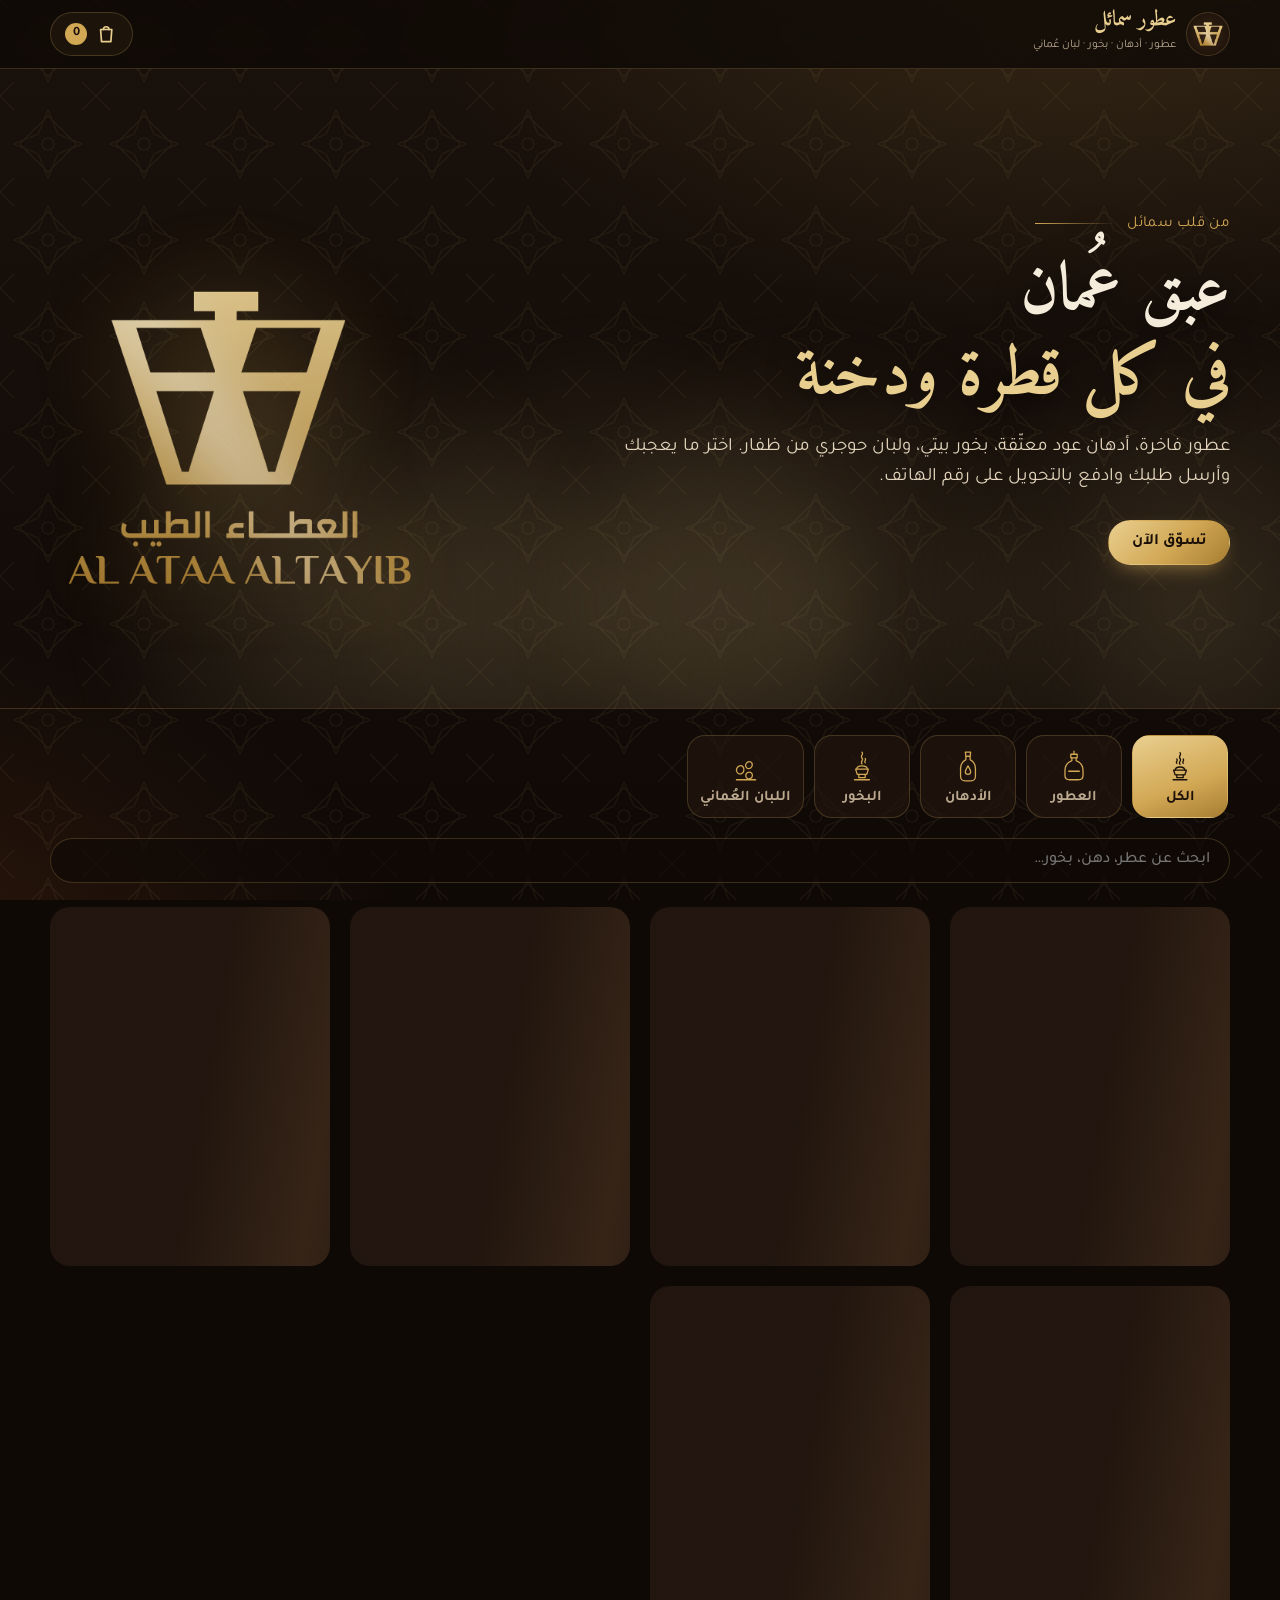
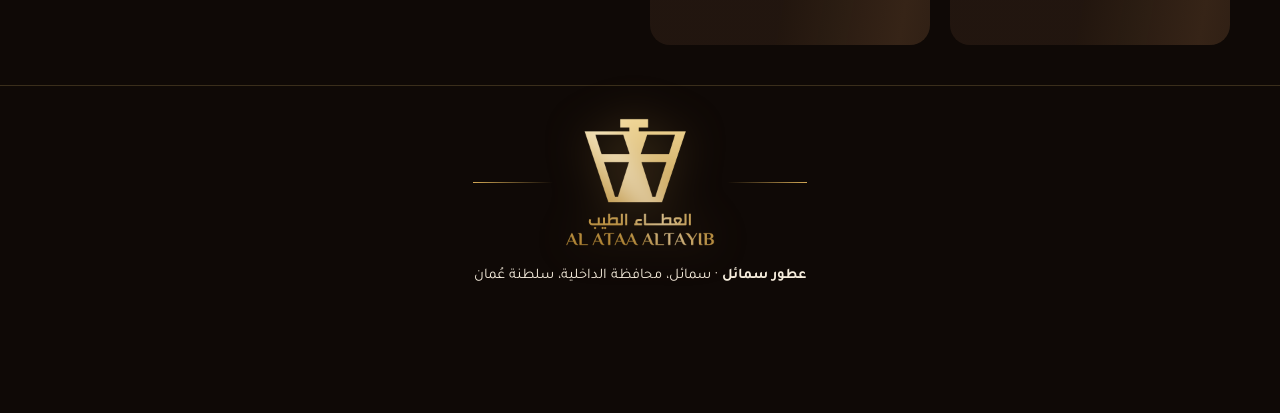
<file: index.html>
<!doctype html>
<html lang="ar" dir="rtl">
<head>
  <meta charset="utf-8">
  <meta name="viewport" content="width=device-width, initial-scale=1, viewport-fit=cover">
  <title>المتجر | عطور وبخور ولبان عُماني</title>
  <meta name="description" content="عطور، أدهان، بخور ولبان عُماني أصيل من سمائل. اطلب من جوالك وادفع بالتحويل البنكي على رقم الهاتف.">
  <meta name="theme-color" content="#1a110b">
  <link rel="manifest" href="manifest.webmanifest">
  <link rel="icon" href="img/icon-192.png" type="image/png">
  <link rel="apple-touch-icon" href="img/icon-180.png">
  <meta name="apple-mobile-web-app-capable" content="yes">
  <meta name="mobile-web-app-capable" content="yes">
  <meta name="apple-mobile-web-app-status-bar-style" content="black-translucent">
  <meta name="apple-mobile-web-app-title" content="عطور سمائل">
  <link rel="preconnect" href="https://fonts.googleapis.com">
  <link rel="preconnect" href="https://fonts.gstatic.com" crossorigin>
  <link href="https://fonts.googleapis.com/css2?family=Amiri:wght@400;700&family=Tajawal:wght@400;500;700;800&display=swap" rel="stylesheet">
  <link rel="stylesheet" href="css/style.css">
  <link rel="stylesheet" href="css/store.css">
</head>
<body>
  <div id="demo" class="demo-banner hidden">وضع تجريبي: الطلبات تُحفظ في هذا المتصفح فقط حتى يتم ربط قاعدة البيانات</div>

  <header class="top">
    <div class="wrap top-in">
      <a class="brand" href="#">
        <span class="brand-mark" id="brandMark"></span>
        <span><b id="shopName">عطور سمائل</b><small>عطور · أدهان · بخور · لبان عُماني</small></span>
      </a>
      <div style="display:flex;gap:8px;align-items:center"><button class="btn btn-ghost install-btn hidden" id="installBtn">ثبّت التطبيق</button>
      <button class="btn btn-ghost cart-btn" id="cartBtn" aria-label="السلة">
        <svg class="ico" viewBox="0 0 24 24" fill="none" stroke="currentColor" stroke-width="1.8" stroke-linecap="round" stroke-linejoin="round"><path d="M6 7h12l-1 13H7z"/><path d="M9 7a3 3 0 0 1 6 0"/></svg>
        <span class="cart-count" id="cartCount">0</span>
      </button></div>
    </div>
  </header>

  <section class="hero">
    <div class="smoke"><span></span><span></span><span></span><span></span></div>
    <div class="wrap hero-in">
      <p class="ornament"><span>من قلب سمائل</span></p>
      <h1>عبق عُمان<br><span class="gold">في كل قطرة ودخنة</span></h1>
      <p class="lead">عطور فاخرة، أدهان عود معتّقة، بخور بيتي، ولبان حوجري من ظفار. اختر ما يعجبك وأرسل طلبك وادفع بالتحويل على رقم الهاتف.</p>
      <a href="#shop" class="btn btn-gold">تسوّق الآن</a>
    </div>
    <div class="hero-art" aria-hidden="true" id="heroArt"></div>
  </section>

  <main id="shop" class="wrap">
    <section id="offers" class="offers hidden" aria-labelledby="offersH">
      <h2 id="offersH" class="sec-title">العروض</h2>
      <div class="offer-row" id="offerRow"></div>
    </section>
    <nav class="cats" id="cats" aria-label="الأقسام"></nav>
    <div class="tools">
      <input id="search" type="search" placeholder="ابحث عن عطر، دهن، بخور…" aria-label="بحث">
    </div>
    <div class="subs" id="subs"></div>
    <div class="grid" id="grid"></div>
    <p class="empty hidden" id="empty">لا توجد منتجات في هذا القسم بعد.</p>
  </main>

  <footer class="foot">
    <div class="wrap">
      <div class="ornament"><span id="brandMark2"></span></div>
      <p><b id="footName">عطور سمائل</b> · سمائل، محافظة الداخلية، سلطنة عُمان</p>
      <p class="muted" id="storeNote"></p>
    </div>
  </footer>

  <div class="sticky-cart hidden" id="stickyCart">
    <button class="btn btn-gold btn-block" id="stickyBtn">عرض السلة · <span id="stickyTotal" class="num"></span></button>
  </div>

  <div id="print-root"></div>
  <script src="vendor/supabase.js"></script>
  <script type="module" src="js/store.js"></script>
</body>
</html>
</file>
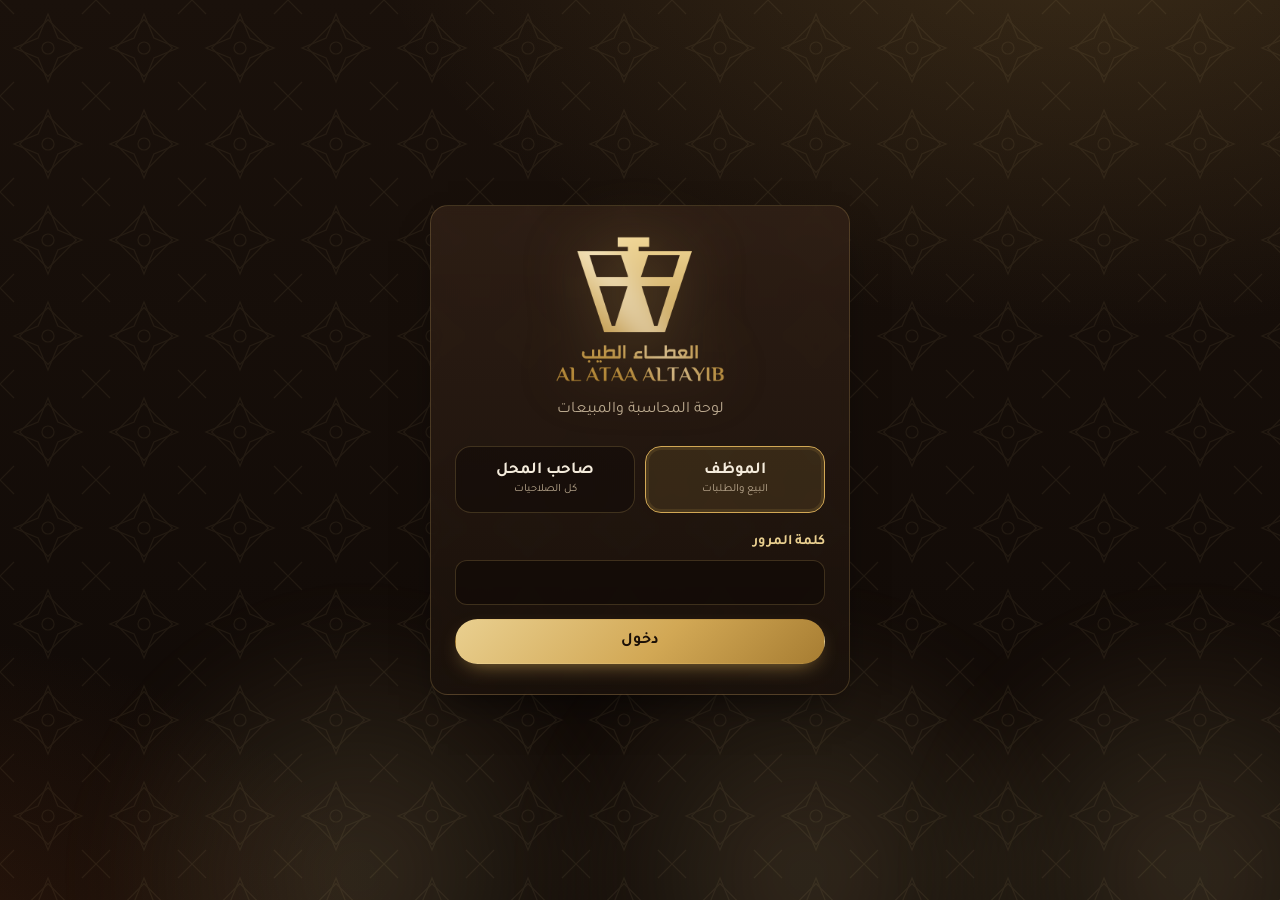
<file: admin.html>
<!doctype html>
<html lang="ar" dir="rtl">
<head>
  <meta charset="utf-8">
  <meta name="viewport" content="width=device-width, initial-scale=1, viewport-fit=cover">
  <title>لوحة المحل | المحاسبة والمبيعات</title>
  <meta name="theme-color" content="#1a110b">
  <meta name="robots" content="noindex">
  <link rel="manifest" href="manifest-admin.webmanifest">
  <link rel="icon" href="img/icon-admin-192.png" type="image/png">
  <link rel="apple-touch-icon" href="img/icon-admin-180.png">
  <meta name="apple-mobile-web-app-capable" content="yes">
  <meta name="mobile-web-app-capable" content="yes">
  <meta name="apple-mobile-web-app-status-bar-style" content="black-translucent">
  <meta name="apple-mobile-web-app-title" content="محاسبة المحل">
  <link rel="preconnect" href="https://fonts.googleapis.com">
  <link rel="preconnect" href="https://fonts.gstatic.com" crossorigin>
  <link href="https://fonts.googleapis.com/css2?family=Amiri:wght@400;700&family=Tajawal:wght@400;500;700;800&display=swap" rel="stylesheet">
  <link rel="stylesheet" href="css/style.css">
  <link rel="stylesheet" href="css/admin.css">
</head>
<body>
  <div id="demo" class="demo-banner hidden">وضع تجريبي · كلمة مرور صاحب المحل: admin123 · الموظف: user123</div>

  <!-- شاشة الدخول -->
  <section id="login" class="login hidden">
    <div class="smoke"><span></span><span></span><span></span></div>
    <div class="login-card card">
      <div class="login-mark" id="loginMark"></div>
      <h1 id="loginShop">عطور سمائل</h1>
      <p class="muted">لوحة المحاسبة والمبيعات</p>
      <div class="roles">
        <button class="role on" data-r="employee"><b>الموظف</b><small>البيع والطلبات</small></button>
        <button class="role" data-r="admin"><b>صاحب المحل</b><small>كل الصلاحيات</small></button>
      </div>
      <form id="loginForm">
        <div class="field"><label for="pw">كلمة المرور</label><input id="pw" type="password" autocomplete="current-password" required></div>
        <button class="btn btn-gold btn-block">دخول</button>
      </form>
      <button class="btn btn-ghost btn-block install-btn hidden" id="installBtn2" style="margin-top:10px">ثبّت التطبيق على الجوال</button>
    </div>
  </section>

  <!-- التطبيق -->
  <div id="app" class="hidden">
    <header class="abar">
      <div class="abar-in">
        <div class="brand-s"><span id="appMark"></span><b id="appShop">عطور سمائل</b></div>
        <div class="abar-end">
          <button class="btn btn-ghost btn-sm install-btn hidden" id="installBtn">ثبّت التطبيق</button>
          <span class="badge" id="whoami"></span>
          <a class="btn btn-ghost btn-sm" href="index.html" target="_blank">المتجر</a>
          <button class="btn btn-ghost btn-sm" id="logout">خروج</button>
        </div>
      </div>
    </header>

    <nav class="tabs" id="tabs">
      <button data-t="pos" class="on"><svg viewBox="0 0 24 24"><path d="M3 5v14M6 5v14M10 5v14M13 5v14M17 5v14M21 5v14"/></svg><span>البيع</span></button>
      <button data-t="orders"><svg viewBox="0 0 24 24"><path d="M6 7h12l-1 13H7z"/><path d="M9 7a3 3 0 0 1 6 0"/></svg><span>الطلبات</span><i class="dot hidden" id="ordersDot"></i></button>
      <button data-t="customers" data-admin><svg viewBox="0 0 24 24"><circle cx="9" cy="8" r="3.5"/><path d="M2.5 20c.5-3.6 3.2-6 6.5-6s6 2.4 6.5 6"/><path d="M16 4.5a3.5 3.5 0 0 1 0 7M18 14c2 .8 3.2 3 3.5 6"/></svg><span>الزبائن</span></button>
      <button data-t="products" data-admin><svg viewBox="0 0 24 24"><path d="M10 3h4v3h-4z"/><path d="M10 6v2c-3 1-5 4-5 7v3c0 2 1 3 3 3h8c2 0 3-1 3-3v-3c0-3-2-6-5-7V6"/></svg><span>المنتجات</span></button>
      <button data-t="stats" data-admin><svg viewBox="0 0 24 24"><path d="M4 20V10M10 20V4M16 20v-7M22 20H2"/></svg><span>الإحصائيات</span></button>
      <button data-t="settings" data-admin><svg viewBox="0 0 24 24"><circle cx="12" cy="12" r="3"/><path d="M19 12a7 7 0 0 0-.1-1.2l2-1.6-2-3.4-2.4 1a7 7 0 0 0-2-1.2L14 3h-4l-.5 2.6a7 7 0 0 0-2 1.2l-2.4-1-2 3.4 2 1.6A7 7 0 0 0 5 12c0 .4 0 .8.1 1.2l-2 1.6 2 3.4 2.4-1a7 7 0 0 0 2 1.2L10 21h4l.5-2.6a7 7 0 0 0 2-1.2l2.4 1 2-3.4-2-1.6c.1-.4.1-.8.1-1.2z"/></svg><span>الإعدادات</span></button>
    </nav>

    <main class="amain">
      <!-- البيع -->
      <section data-view="pos" class="view">
        <div class="pos">
          <div class="pos-left">
            <div class="card pad">
              <div class="scan-head">
                <h2>مسح الباركود</h2>
                <button class="btn btn-gold btn-sm" id="camBtn">تشغيل الكاميرا</button>
              </div>
              <div id="reader" class="reader hidden"></div>
              <form id="codeForm" class="code-form">
                <input id="code" inputmode="numeric" placeholder="أدخل الباركود أو استخدم قارئ الباركود" autocomplete="off">
                <button class="btn btn-ghost">إضافة</button>
              </form>
              <input id="psearch" type="search" placeholder="أو ابحث باسم المنتج…" autocomplete="off">
              <div id="presults" class="presults"></div>
            </div>
          </div>
          <div class="pos-right card pad">
            <div class="scan-head"><h2>الفاتورة</h2><div style="display:flex;gap:6px"><button class="btn btn-ghost btn-sm" id="offerSale">+ عرض</button><button class="btn btn-ghost btn-sm" id="clearCart">تفريغ</button></div></div>
            <div id="lines" class="lines"></div>
            <div class="total-row"><span>الإجمالي</span><b class="num" id="posTotal">0.000 ر.ع.</b></div>
            <div class="cust-in">
              <input id="cPhone" inputmode="tel" placeholder="رقم الزبون (اختياري)" autocomplete="off" aria-label="رقم الزبون">
              <input id="cName" placeholder="اسم الزبون" autocomplete="off" aria-label="اسم الزبون">
            </div>
            <div class="field"><div class="seg" id="payM"><button class="on" data-v="cash">نقداً</button><button data-v="transfer">تحويل</button><button data-v="card">بطاقة</button></div></div>
            <button class="btn btn-gold btn-block" id="checkout">إتمام البيع</button>
            <div id="todayMine" class="muted small-note"></div>
          </div>
        </div>
      </section>

      <!-- الطلبات -->
      <section data-view="orders" class="view hidden">
        <div class="view-head"><h2>طلبات المتجر</h2>
          <div class="seg seg-inline" id="ofilter"><button class="on" data-v="new">جديدة</button><button data-v="paid">مؤكدة</button><button data-v="cancelled">ملغاة</button></div>
        </div>
        <div id="olist" class="olist"></div>
      </section>

      <!-- الزبائن -->
      <section data-view="customers" class="view hidden">
        <div class="view-head"><h2>الزبائن <small class="muted num" id="custCount"></small></h2>
          <div class="head-actions">
            <button class="btn btn-gold btn-sm" id="campaignBtn">إرسال عرض حصري</button>
            <button class="btn btn-ghost btn-sm" id="custImportBtn">استيراد</button><input type="file" id="custFile" accept=".xlsx,.xls,.csv,.vcf" class="hidden">
            <button class="btn btn-ghost btn-sm" id="custExport">تصدير</button>
            <button class="btn btn-ghost btn-sm" id="addCust">+ زبون</button>
          </div>
        </div>
        <div class="filters">
          <input id="custSearch" type="search" placeholder="بحث بالاسم أو الرقم">
          <select id="custFilter"><option value="">كل الزبائن</option><option value="opt">يقبلون العروض</option><option value="buyers">اشتروا من قبل</option><option value="online">من المتجر</option><option value="pos">من المحل</option><option value="manual">أُضيفوا يدوياً</option></select>
        </div>
        <div id="clist" class="plist"></div>
      </section>

      <!-- المنتجات -->
      <section data-view="products" class="view hidden">
        <div class="view-head"><h2>المنتجات</h2>
          <div class="head-actions"><button class="btn btn-ghost btn-sm" id="offersBtn">العروض</button><button class="btn btn-ghost btn-sm" id="importBtn">استيراد من Excel</button><input type="file" id="importFile" accept=".xlsx,.xls,.csv" class="hidden"><button class="btn btn-ghost btn-sm" id="printSel">طباعة ملصقات الباركود</button><button class="btn btn-gold btn-sm" id="addProd">+ منتج جديد</button></div>
        </div>
        <div class="filters">
          <input id="prodSearch" type="search" placeholder="بحث بالاسم أو الباركود">
          <select id="prodCat"><option value="">كل الأقسام</option></select>
          <label class="check"><input type="checkbox" id="selAll"> تحديد الكل</label>
        </div>
        <div id="plist" class="plist"></div>
      </section>

      <!-- الإحصائيات -->
      <section data-view="stats" class="view hidden">
        <div class="kpis" id="kpis"></div>
        <div class="card pad chart-card">
          <div class="view-head"><h2 id="chartTitle">المبيعات</h2>
            <div class="seg seg-inline" id="period"><button class="on" data-v="day">يومي</button><button data-v="month">شهري</button><button data-v="year">سنوي</button></div>
          </div>
          <div class="chart-box"><canvas id="chart" aria-label="رسم المبيعات"></canvas></div>
        </div>
        <div class="stats-grid">
          <div class="card pad"><h3>الأكثر مبيعاً هذا الشهر</h3><div id="top"></div></div>
          <div class="card pad"><h3>مصدر المبيعات وطرق الدفع (هذا الشهر)</h3><div id="split"></div></div>
          <div class="card pad"><h3>منتجات قاربت على النفاد</h3><div id="low"></div></div>
          <div class="card pad"><h3>آخر الفواتير</h3><div id="recent"></div></div>
        </div>
      </section>

      <!-- الإعدادات -->
      <section data-view="settings" class="view hidden">
        <div class="settings-grid">
          <form class="card pad" id="setForm">
            <h2>بيانات المحل والدفع</h2>
            <div class="field"><label for="sName">اسم المحل</label><input id="sName" required></div>
            <div class="field"><label for="sPhone">رقم الهاتف لاستلام التحويل البنكي</label><input id="sPhone" inputmode="tel" placeholder="9XXXXXXX"></div>
            <div class="field"><label for="sAcc">اسم صاحب الحساب (يظهر للزبون)</label><input id="sAcc"></div>
            <div class="field"><label for="sWa">رقم واتساب المحل (اختياري)</label><input id="sWa" inputmode="tel"></div>
            <div class="field"><label for="sNote">ملاحظة تظهر أسفل المتجر</label><textarea id="sNote"></textarea></div>
            <button class="btn btn-gold">حفظ</button>
          </form>
          <div class="card pad">
            <h2>كلمات المرور</h2>
            <form id="pwAdmin" class="field"><label for="pa">كلمة مرور صاحب المحل الجديدة</label><div class="inline"><input id="pa" type="password" minlength="6" required autocomplete="new-password"><button class="btn btn-ghost">تغيير</button></div></form>
            <form id="pwEmp" class="field"><label for="pe">كلمة مرور الموظف الجديدة</label><div class="inline"><input id="pe" type="password" minlength="6" required autocomplete="new-password"><button class="btn btn-ghost">تغيير</button></div></form>
            <div id="demoReset" class="hidden"><hr class="divider"><p class="muted">الوضع التجريبي: يمكنك إعادة البيانات التجريبية إلى وضعها الأول.</p><button class="btn btn-danger btn-sm" id="resetBtn">إعادة البيانات التجريبية</button></div>
          </div>
        </div>
      </section>
    </main>
  </div>

  <div id="print-root"></div>
  <script src="vendor/supabase.js"></script>
  <script src="vendor/html5-qrcode.min.js"></script>
  <script src="vendor/JsBarcode.all.min.js"></script>
  <script src="vendor/chart.umd.js"></script>
  <script src="vendor/xlsx.mini.min.js"></script>
  <script src="vendor/html2canvas.min.js"></script>
  <script src="vendor/jspdf.umd.min.js"></script>
  <script type="module" src="js/admin.js"></script>
</body>
</html>
</file>
<file: css/style.css>
/* ================= هوية المحل: عود، ذهب، دخان البخور ================= */
:root {
  --oud-0: #0f0906;
  --oud-1: #1a110b;
  --oud-2: #251810;
  --oud-3: #352318;
  --line: rgba(214, 178, 106, .22);
  --gold: #d2a855;
  --gold-2: #e9cf8f;
  --gold-3: #a77d32;
  --cream: #f5ecdc;
  --muted: #bba98f;
  --ok: #6fbf8a;
  --warn: #e2a64b;
  --bad: #e07b6a;
  --radius: 18px;
  --shadow: 0 18px 40px -18px rgba(0, 0, 0, .7);
  --font: 'Tajawal', system-ui, sans-serif;
  --display: 'Amiri', 'Tajawal', serif;
  color-scheme: dark;
}
* { box-sizing: border-box; }
html { -webkit-text-size-adjust: 100%; }
body {
  margin: 0; min-height: 100vh; font-family: var(--font); color: var(--cream);
  background: var(--oud-0); line-height: 1.6; overflow-x: hidden;
}
/* الخلفية: تدرّج دافئ + نقش النجمة العُمانية الثمانية */
body::before {
  content: ""; position: fixed; inset: 0; z-index: -2; pointer-events: none;
  background:
    radial-gradient(1200px 700px at 85% -10%, rgba(210, 168, 85, .18), transparent 60%),
    radial-gradient(900px 600px at -10% 110%, rgba(140, 70, 30, .25), transparent 60%),
    linear-gradient(180deg, var(--oud-1), var(--oud-0));
}
body::after {
  content: ""; position: fixed; inset: 0; z-index: -1; pointer-events: none; opacity: .07;
  background-image: url("data:image/svg+xml,%3Csvg xmlns='http://www.w3.org/2000/svg' width='96' height='96' viewBox='0 0 96 96'%3E%3Cg fill='none' stroke='%23e9cf8f' stroke-width='1.2'%3E%3Cpath d='M48 14l9.9 24.1L82 48l-24.1 9.9L48 82l-9.9-24.1L14 48l24.1-9.9z'/%3E%3Crect x='28' y='28' width='40' height='40' transform='rotate(45 48 48)'/%3E%3Ccircle cx='48' cy='48' r='6'/%3E%3Cpath d='M0 0l14 14M96 0L82 14M0 96l14-14M96 96L82 82'/%3E%3C/g%3E%3C/svg%3E");
}
a { color: var(--gold-2); }
img { max-width: 100%; display: block; }
h1, h2, h3 { font-family: var(--display); font-weight: 700; line-height: 1.25; margin: 0 0 .4em; }
.ico { width: 1.4em; height: 1.4em; }
.hidden { display: none !important; }
.muted { color: var(--muted); }
.gold { color: var(--gold-2); }
.num { font-variant-numeric: tabular-nums; }

/* ---------- دخان البخور المتحرك ---------- */
.smoke { position: absolute; inset: 0; overflow: hidden; pointer-events: none; }
.smoke span {
  position: absolute; bottom: -30%; width: 46vmax; height: 46vmax; border-radius: 50%;
  background: radial-gradient(circle, rgba(233, 207, 143, .16), rgba(233, 207, 143, 0) 65%);
  filter: blur(30px); animation: rise 18s linear infinite;
}
.smoke span:nth-child(1) { left: 5%;  animation-delay: 0s; }
.smoke span:nth-child(2) { left: 40%; animation-delay: -6s; animation-duration: 22s; }
.smoke span:nth-child(3) { left: 70%; animation-delay: -12s; animation-duration: 20s; }
.smoke span:nth-child(4) { left: 25%; animation-delay: -3s;  animation-duration: 26s; }
@keyframes rise {
  0%   { transform: translate(0, 0) scale(.6);  opacity: 0; }
  20%  { opacity: 1; }
  100% { transform: translate(-8vw, -130vh) scale(1.5); opacity: 0; }
}
@media (prefers-reduced-motion: reduce) { .smoke span { animation: none; opacity: .5; } }

/* ---------- عناصر عامة ---------- */
.wrap { width: min(1180px, 100% - 32px); margin-inline: auto; }
.btn {
  appearance: none; border: 1px solid transparent; border-radius: 999px; cursor: pointer;
  font: 700 1rem var(--font); padding: .75em 1.4em; display: inline-flex; align-items: center; justify-content: center; gap: .5em;
  transition: transform .15s, box-shadow .2s, background .2s; text-decoration: none; white-space: nowrap;
}
.btn:active { transform: scale(.97); }
.btn-gold { color: #1b1007; background: linear-gradient(135deg, var(--gold-2), var(--gold) 55%, var(--gold-3)); box-shadow: 0 8px 22px -10px rgba(210, 168, 85, .8); }
.btn-gold:hover { box-shadow: 0 10px 28px -8px rgba(210, 168, 85, .95); }
.btn-ghost { color: var(--gold-2); background: rgba(210, 168, 85, .06); border-color: var(--line); }
.btn-ghost:hover { background: rgba(210, 168, 85, .14); }
.btn-danger { color: #fff; background: #8c3a2c; }
.btn-ok { color: #0d1f13; background: var(--ok); }
.btn-sm { padding: .45em .95em; font-size: .9rem; }
.btn-block { width: 100%; }
.btn[disabled] { opacity: .45; pointer-events: none; }
.icon-btn { width: 44px; height: 44px; padding: 0; border-radius: 50%; }

.card {
  background: linear-gradient(180deg, rgba(53, 35, 24, .72), rgba(26, 17, 11, .82));
  border: 1px solid var(--line); border-radius: var(--radius); box-shadow: var(--shadow);
  backdrop-filter: blur(6px);
}
.pad { padding: 18px; }
.badge { display: inline-flex; align-items: center; gap: .3em; font-size: .78rem; font-weight: 700; padding: .2em .7em; border-radius: 999px; background: rgba(210, 168, 85, .14); color: var(--gold-2); border: 1px solid var(--line); }
.badge-ok { background: rgba(111, 191, 138, .15); color: var(--ok); border-color: rgba(111, 191, 138, .3); }
.badge-warn { background: rgba(226, 166, 75, .15); color: var(--warn); border-color: rgba(226, 166, 75, .35); }
.badge-bad { background: rgba(224, 123, 106, .15); color: var(--bad); border-color: rgba(224, 123, 106, .35); }
.divider { height: 1px; background: linear-gradient(90deg, transparent, var(--line), transparent); margin: 14px 0; border: 0; }
.ornament { display: flex; align-items: center; gap: 12px; color: var(--gold); justify-content: center; }
.ornament::before, .ornament::after { content: ""; flex: 0 1 80px; height: 1px; background: linear-gradient(90deg, transparent, var(--gold)); }
.ornament::after { transform: scaleX(-1); }

/* ---------- النماذج ---------- */
label { display: block; font-weight: 700; font-size: .9rem; margin: 0 0 6px; color: var(--gold-2); }
.field { margin-bottom: 14px; }
input, select, textarea {
  width: 100%; font: 500 1rem var(--font); color: var(--cream); background: rgba(15, 9, 6, .6);
  border: 1px solid var(--line); border-radius: 12px; padding: .75em .9em; outline: none; transition: border .2s, box-shadow .2s;
}
input:focus, select:focus, textarea:focus { border-color: var(--gold); box-shadow: 0 0 0 3px rgba(210, 168, 85, .18); }
textarea { min-height: 80px; resize: vertical; }
.row { display: grid; gap: 12px; grid-template-columns: repeat(auto-fit, minmax(150px, 1fr)); }
.check { display: flex; align-items: center; gap: 8px; font-weight: 500; color: var(--cream); cursor: pointer; }
.check input { width: 20px; height: 20px; accent-color: var(--gold); }
.seg { display: flex; gap: 6px; background: rgba(15, 9, 6, .6); border: 1px solid var(--line); padding: 4px; border-radius: 999px; }
.seg button { flex: 1; border: 0; background: transparent; color: var(--muted); font: 700 .95rem var(--font); padding: .55em .8em; border-radius: 999px; cursor: pointer; }
.seg button.on { background: linear-gradient(135deg, var(--gold-2), var(--gold)); color: #1b1007; }

/* ---------- النوافذ المنبثقة ---------- */
.modal-wrap { position: fixed; inset: 0; z-index: 60; background: rgba(5, 3, 2, .72); display: grid; place-items: center; padding: 16px; animation: fade .2s; backdrop-filter: blur(3px); }
.modal-wrap.out { opacity: 0; transition: opacity .2s; }
.modal { position: relative; width: min(520px, 100%); max-height: calc(100vh - 32px); overflow: auto; padding: 24px 20px 20px; border-radius: 22px; border: 1px solid var(--line); background: linear-gradient(180deg, #2c1d13, #160e09); box-shadow: 0 30px 80px -20px #000; animation: pop .25s; }
.modal.wide { width: min(860px, 100%); }
.modal-x { position: absolute; top: 10px; inset-inline-start: 10px; width: 36px; height: 36px; border-radius: 50%; border: 1px solid var(--line); background: rgba(0, 0, 0, .3); color: var(--gold-2); font-size: 1.4rem; cursor: pointer; line-height: 1; }
@keyframes fade { from { opacity: 0; } }
@keyframes pop { from { transform: translateY(14px) scale(.98); opacity: 0; } }

#toasts { position: fixed; z-index: 90; bottom: 90px; left: 50%; transform: translateX(-50%); display: grid; gap: 8px; width: min(420px, calc(100% - 32px)); }
.toast { padding: 12px 16px; border-radius: 14px; font-weight: 700; text-align: center; background: #2e2015; border: 1px solid var(--line); box-shadow: var(--shadow); animation: pop .25s; transition: opacity .4s; }
.toast-ok { border-color: rgba(111, 191, 138, .5); }
.toast-bad { border-color: rgba(224, 123, 106, .6); color: #ffd6cf; }
.toast.out { opacity: 0; }

.demo-banner { background: repeating-linear-gradient(45deg, rgba(226, 166, 75, .16) 0 12px, rgba(226, 166, 75, .08) 12px 24px); color: var(--warn); text-align: center; font-size: .85rem; font-weight: 700; padding: 6px 12px; }

/* ---------- صور المنتجات البديلة ---------- */
.ph { width: 100%; height: 100%; display: grid; place-items: center; color: var(--gold); }
.ph .ico { width: 42%; height: 42%; filter: drop-shadow(0 0 18px rgba(210, 168, 85, .45)); }
.ph-perfume      { background: radial-gradient(circle at 50% 40%, #4b3020, #1b110b 70%); }
.ph-oil          { background: radial-gradient(circle at 50% 40%, #523018, #1b100a 70%); }
.ph-incense      { background: radial-gradient(circle at 50% 40%, #44291b, #150c08 70%); }
.ph-frankincense { background: radial-gradient(circle at 50% 40%, #5a4a2c, #1a140b 70%); }

/* ---------- الطباعة ---------- */
#print-root { display: none; }
@media print {
  @page { margin: 8mm; }
  body { background: #fff !important; color: #000 !important; }
  body::before, body::after { display: none !important; }
  body > *:not(#print-root) { display: none !important; }
  #print-root { display: block !important; }
}
input[type=file] { padding: .5em; }
input[type=file]::file-selector-button { font: 700 .9rem var(--font); color: #1b1007; background: linear-gradient(135deg, var(--gold-2), var(--gold)); border: 0; border-radius: 999px; padding: .5em 1em; margin-inline-end: 10px; cursor: pointer; }

/* ---------- الشاشة الافتتاحية للتطبيق المثبت ---------- */
.splash { position: fixed; inset: 0; z-index: 100; display: grid; place-items: center; background: radial-gradient(circle at 50% 40%, #3a2616, #0f0906 70%); transition: opacity .6s; }
.splash.out { opacity: 0; pointer-events: none; }
.splash-in { text-align: center; animation: pop .7s; }
.splash img { width: 190px; height: auto; margin: 0 auto 18px; filter: drop-shadow(0 0 40px rgba(210, 168, 85, .4)); }
.splash h1 { font-size: 2.2rem; color: var(--gold-2); margin: 0; }
.splash p { color: var(--muted); margin: 6px 0 0; }
.install-btn { font-size: .85rem; padding: .5em .9em; }
@media print { .splash { display: none !important; } }
.modal > .modal-x + h2, .modal > .modal-x + div h2:first-child { padding-inline-start: 44px; }

/* ---------- مساحة شريط الجوال العلوي (التطبيق المثبت على الآيفون) ---------- */
.top, .abar { padding-top: env(safe-area-inset-top, 0px); padding-left: env(safe-area-inset-left, 0px); padding-right: env(safe-area-inset-right, 0px); }
.modal-wrap { padding-top: max(16px, env(safe-area-inset-top, 0px)); padding-bottom: max(16px, env(safe-area-inset-bottom, 0px)); }
.login { padding-top: max(24px, env(safe-area-inset-top, 0px)); }

/* ---------- العروض ---------- */
.offer-meter { display: flex; align-items: center; gap: 6px; justify-content: center; padding: 10px; border-radius: 14px; background: rgba(210, 168, 85, .08); border: 1px dashed var(--gold); margin-bottom: 12px; font-size: 1.05rem; }
.offer-meter #ocnt { color: var(--gold-2); font-size: 1.3rem; }
.offer-meter .price { margin-inline-start: auto; }
.pick-list { display: grid; gap: 8px; max-height: 50vh; overflow: auto; margin-bottom: 14px; }
.pick { display: grid; grid-template-columns: 52px 1fr auto; gap: 10px; align-items: center; padding: 8px; border: 1px solid var(--line); border-radius: 14px; }
.pick.on { border-color: var(--gold); background: rgba(210, 168, 85, .08); }
.pick.off { opacity: .5; }
.pick-thumb { width: 52px; height: 52px; border-radius: 10px; overflow: hidden; }
.pick-thumb img { width: 100%; height: 100%; object-fit: cover; }
.pick-meta { min-width: 0; }
.pick-meta b { display: block; overflow: hidden; text-overflow: ellipsis; white-space: nowrap; }
.pick .qty { display: inline-flex; align-items: center; gap: 4px; }
.pick .qty button { width: 34px; height: 34px; border-radius: 50%; border: 1px solid var(--line); background: rgba(210, 168, 85, .12); color: var(--gold-2); font-size: 1.2rem; cursor: pointer; }
.pick .qty b { min-width: 22px; text-align: center; }
.picks-note { display: block; font-size: .8rem; color: var(--muted); }
</file>
<file: css/store.css>
/* ================= واجهة المتجر ================= */
.top { position: sticky; top: 0; z-index: 30; background: rgba(15, 9, 6, .78); backdrop-filter: blur(12px); border-bottom: 1px solid var(--line); }
.top-in { display: flex; align-items: center; justify-content: space-between; height: 68px; }
.brand { display: flex; align-items: center; gap: 10px; text-decoration: none; color: var(--cream); }
.brand b { font-family: var(--display); font-size: 1.35rem; display: block; line-height: 1.1; color: var(--gold-2); }
.brand small { font-size: .72rem; color: var(--muted); }
.brand-mark { width: 44px; height: 44px; border-radius: 50%; display: grid; place-items: center; color: var(--gold); border: 1px solid var(--line); background: radial-gradient(circle, #3a2616, #140c07); }
.brand-mark .ico { width: 30px; height: 30px; }
.brand-mark .logo-img { width: 30px; height: auto; }
.foot-logo { width: 150px; height: auto; margin: 4px 0; filter: drop-shadow(0 0 22px rgba(210, 168, 85, .25)); }
.cart-btn { position: relative; padding: .6em .9em; }
.cart-count { min-width: 22px; height: 22px; border-radius: 11px; background: var(--gold); color: #1b1007; font-size: .8rem; display: grid; place-items: center; padding: 0 6px; }
.cart-count.bump { animation: bump .35s; }
@keyframes bump { 50% { transform: scale(1.35); } }

.hero { position: relative; overflow: hidden; min-height: min(78vh, 640px); display: flex; align-items: center; border-bottom: 1px solid var(--line); }
.hero-in { position: relative; z-index: 2; padding: 56px 0 72px; max-width: 640px; margin-inline-start: max(16px, calc((100% - 1180px) / 2)); }
.hero .ornament { justify-content: flex-start; font-size: .95rem; letter-spacing: .02em; }
.hero .ornament::before { display: none; }
.hero h1 { font-size: clamp(2.3rem, 7vw, 4.2rem); margin: 10px 0 14px; text-shadow: 0 4px 30px rgba(0, 0, 0, .6); }
.lead { font-size: clamp(1rem, 2.6vw, 1.18rem); color: #e3d5bd; max-width: 34em; margin: 0 0 26px; }
.hero-art { position: absolute; z-index: 1; inset-inline-end: -40px; bottom: -10px; width: min(560px, 70vw); aspect-ratio: 1; opacity: .9; color: var(--gold); pointer-events: none; }
.hero-art svg { display: none; }
.hero-art .hero-logo { position: absolute; inset: 0; margin: auto; width: 62%; height: auto; filter: drop-shadow(0 0 50px rgba(210, 168, 85, .35)); animation: logoIn 1.1s ease-out both; }
@keyframes logoIn { from { opacity: 0; transform: translateY(14px) scale(.96); } }
@media (max-width: 760px) {
  .hero { min-height: auto; }
  .hero-in { padding: 40px 0 210px; }
  .hero-art { width: 330px; inset-inline-end: 50%; transform: translateX(-50%); bottom: -40px; opacity: .9; }
  .hero-art .hero-logo { width: 54%; top: -14%; }
}

.cats { display: flex; gap: 10px; overflow-x: auto; padding: 26px 2px 6px; scrollbar-width: none; }
.cats::-webkit-scrollbar { display: none; }
.cat { flex: 0 0 auto; display: flex; flex-direction: column; align-items: center; gap: 6px; min-width: 96px; padding: 14px 12px 10px; border-radius: 18px; border: 1px solid var(--line); background: rgba(37, 24, 16, .6); color: var(--muted); font: 700 .92rem var(--font); cursor: pointer; transition: .2s; }
.cat .ico { width: 34px; height: 34px; color: var(--gold); }
.cat.on { color: #1b1007; background: linear-gradient(160deg, var(--gold-2), var(--gold) 60%, var(--gold-3)); border-color: transparent; }
.cat.on .ico { color: #1b1007; }
.tools { margin: 14px 0 6px; }
.tools input { border-radius: 999px; padding-inline: 1.2em; }
.subs { display: flex; gap: 8px; flex-wrap: wrap; margin: 6px 0 10px; }
.sub { border: 1px solid var(--line); background: transparent; color: var(--muted); font: 500 .85rem var(--font); border-radius: 999px; padding: .3em .9em; cursor: pointer; }
.sub.on { color: var(--gold-2); border-color: var(--gold); background: rgba(210, 168, 85, .1); }

.grid { display: grid; gap: 14px; grid-template-columns: repeat(auto-fill, minmax(170px, 1fr)); padding: 8px 0 40px; }
@media (min-width: 900px) { .grid { grid-template-columns: repeat(auto-fill, minmax(230px, 1fr)); gap: 20px; } }
.pcard { display: flex; flex-direction: column; overflow: hidden; border-radius: 20px; border: 1px solid var(--line); background: linear-gradient(180deg, rgba(53, 35, 24, .75), rgba(20, 13, 8, .9)); transition: transform .2s, box-shadow .2s; }
.pcard:hover { transform: translateY(-3px); box-shadow: 0 20px 40px -20px rgba(210, 168, 85, .35); }
.pimg { position: relative; aspect-ratio: 1; overflow: hidden; cursor: pointer; background: #140c07; }
.pimg img { width: 100%; height: 100%; object-fit: cover; transition: transform .5s; }
.pcard:hover .pimg img { transform: scale(1.05); }
.pimg .badge { position: absolute; top: 10px; inset-inline-start: 10px; backdrop-filter: blur(4px); }
.pbody { padding: 12px 14px 14px; display: flex; flex-direction: column; gap: 4px; flex: 1; }
.pname { font-weight: 800; font-size: 1rem; line-height: 1.35; cursor: pointer; }
.psub { font-size: .8rem; color: var(--muted); }
.pfoot { margin-top: auto; padding-top: 8px; display: flex; align-items: center; justify-content: space-between; gap: 8px; }
.price { font-weight: 800; color: var(--gold-2); font-size: 1.05rem; }
.add { width: 42px; height: 42px; border-radius: 50%; padding: 0; font-size: 1.5rem; }
.qty { display: inline-flex; align-items: center; gap: 4px; border: 1px solid var(--line); border-radius: 999px; padding: 2px; }
.qty button { width: 34px; height: 34px; border-radius: 50%; border: 0; background: rgba(210, 168, 85, .14); color: var(--gold-2); font-size: 1.2rem; cursor: pointer; }
.qty b { min-width: 24px; text-align: center; }
.empty { text-align: center; padding: 40px 0; color: var(--muted); }
.skeleton { aspect-ratio: .78; border-radius: 20px; background: linear-gradient(100deg, rgba(53, 35, 24, .5) 30%, rgba(80, 55, 35, .6) 50%, rgba(53, 35, 24, .5) 70%); background-size: 200% 100%; animation: shimmer 1.4s infinite; }
@keyframes shimmer { to { background-position: -200% 0; } }

/* تفاصيل المنتج */
.pd-img { border-radius: 16px; overflow: hidden; aspect-ratio: 1; margin-bottom: 14px; }
.pd-img img { width: 100%; height: 100%; object-fit: cover; }

/* السلة */
.cart-line { display: grid; grid-template-columns: 56px 1fr auto; gap: 12px; align-items: center; padding: 10px 0; border-bottom: 1px solid var(--line); }
.cart-line .thumb { width: 56px; height: 56px; border-radius: 12px; overflow: hidden; }
.cart-line .thumb img { width: 100%; height: 100%; object-fit: cover; }
.cart-total { display: flex; justify-content: space-between; align-items: center; font-size: 1.2rem; font-weight: 800; margin: 16px 0; }

/* الدفع */
.pay-box { text-align: center; padding: 18px; border-radius: 18px; border: 1px dashed var(--gold); background: rgba(210, 168, 85, .06); margin: 12px 0; }
.pay-amount { font-size: 2rem; font-weight: 800; color: var(--gold-2); }
.pay-phone { font-size: 1.9rem; font-weight: 800; letter-spacing: .08em; margin: 6px 0; }
.steps { padding-inline-start: 1.2em; margin: 10px 0; color: #e3d5bd; }
.steps li { margin-bottom: 4px; }
.success-ico { width: 74px; height: 74px; margin: 0 auto 10px; border-radius: 50%; display: grid; place-items: center; background: rgba(111, 191, 138, .15); color: var(--ok); font-size: 2.4rem; }

.foot { border-top: 1px solid var(--line); padding: 28px 0 110px; text-align: center; font-size: .92rem; }
.foot .ico { width: 34px; height: 34px; }
.sticky-cart { position: fixed; bottom: 0; inset-inline: 0; z-index: 40; padding: 12px 16px calc(12px + env(safe-area-inset-bottom)); background: linear-gradient(0deg, rgba(15, 9, 6, .96), rgba(15, 9, 6, .7)); border-top: 1px solid var(--line); }
@media (min-width: 900px) { .sticky-cart { inset-inline: auto 24px; bottom: 24px; width: 320px; border-radius: 999px; border: 1px solid var(--line); padding: 8px; } }
@media (max-width: 480px) {
  .brand small { display: none; }
  .brand b { font-size: 1.2rem; }
  .install-btn { padding: .45em .75em; font-size: .8rem; }
}

.price .old { display: block; font-size: .78rem; font-weight: 500; color: var(--muted); }
.badge.sale { background: linear-gradient(135deg, #b5483a, #8c3a2c); color: #fff; border-color: transparent; }

/* قسم العروض */
.offers { padding-top: 26px; }
.sec-title { font-size: 1.6rem; color: var(--gold-2); margin: 0 0 12px; }
.offer-row { display: grid; grid-auto-flow: column; grid-auto-columns: min(78%, 320px); gap: 14px; overflow-x: auto; padding-bottom: 6px; scroll-snap-type: x mandatory; scrollbar-width: none; }
.offer-row::-webkit-scrollbar { display: none; }
.ocard { scroll-snap-align: start; border-radius: 20px; overflow: hidden; border: 1px solid var(--gold); background: linear-gradient(180deg, rgba(80, 52, 30, .8), rgba(20, 13, 8, .95)); cursor: pointer; display: flex; flex-direction: column; box-shadow: 0 14px 30px -18px rgba(210, 168, 85, .5); }
.oimg { position: relative; aspect-ratio: 1; background: #140c07; }
.oimg img { width: 100%; height: 100%; object-fit: cover; }
.oimg .badge { position: absolute; top: 10px; inset-inline-start: 10px; }
.obody { padding: 12px 14px 14px; display: flex; flex-direction: column; gap: 2px; }
.obody b { font-size: 1.05rem; }
</file>
<file: css/admin.css>
/* ================= لوحة المحل ================= */
.login { position: relative; min-height: 100vh; display: grid; place-items: center; padding: 24px 16px; overflow: hidden; }
.login-card { position: relative; z-index: 2; width: min(420px, 100%); padding: 30px 24px; text-align: center; }
.login-mark { width: 84px; height: 84px; margin: 0 auto 10px; border-radius: 50%; display: grid; place-items: center; color: var(--gold); border: 1px solid var(--line); background: radial-gradient(circle, #3a2616, #140c07); }
.login-mark:has(.logo-img) { width: auto; height: auto; border: 0; border-radius: 0; background: none; margin-bottom: 4px; }
.login-mark .logo-img { width: 170px; height: auto; filter: drop-shadow(0 0 30px rgba(210, 168, 85, .3)); }
.login-mark .ico { width: 56px; height: 56px; }
.login h1 { font-size: 2rem; color: var(--gold-2); margin: 0; }
.roles { display: grid; grid-template-columns: 1fr 1fr; gap: 10px; margin: 22px 0 18px; }
.role { border: 1px solid var(--line); background: rgba(15, 9, 6, .5); color: var(--cream); border-radius: 16px; padding: 14px 8px; cursor: pointer; font-family: var(--font); }
.role b { display: block; font-size: 1.05rem; }
.role small { color: var(--muted); }
.role.on { border-color: var(--gold); background: rgba(210, 168, 85, .12); box-shadow: 0 0 0 3px rgba(210, 168, 85, .12) inset; }
.login form { text-align: start; }

.abar { position: sticky; top: 0; z-index: 30; background: rgba(15, 9, 6, .85); backdrop-filter: blur(12px); border-bottom: 1px solid var(--line); }
.abar-in { display: flex; justify-content: space-between; align-items: center; gap: 10px; height: 60px; padding: 0 16px; max-width: 1400px; margin: auto; }
.brand-s { display: flex; align-items: center; gap: 8px; color: var(--gold); min-width: 0; }
.brand-s b { font-family: var(--display); font-size: 1.25rem; color: var(--gold-2); white-space: nowrap; overflow: hidden; text-overflow: ellipsis; }
.brand-s .ico { width: 32px; height: 32px; flex: none; }
.brand-s .logo-img { width: 30px; height: auto; flex: none; }
.abar-end { display: flex; gap: 6px; align-items: center; }
@media (max-width: 560px) { .abar-end a { display: none; } #whoami { display: none; } }

.tabs { position: fixed; z-index: 35; bottom: 0; inset-inline: 0; display: flex; background: rgba(15, 9, 6, .96); border-top: 1px solid var(--line); padding-bottom: env(safe-area-inset-bottom); }
.tabs button { position: relative; flex: 1; border: 0; background: none; color: var(--muted); font: 700 .75rem var(--font); padding: 8px 2px 9px; display: flex; flex-direction: column; align-items: center; gap: 3px; cursor: pointer; }
.tabs svg { width: 24px; height: 24px; fill: none; stroke: currentColor; stroke-width: 1.8; stroke-linecap: round; stroke-linejoin: round; }
.tabs button.on { color: var(--gold-2); }
.tabs button.on::before { content: ""; position: absolute; top: 0; width: 34px; height: 3px; border-radius: 0 0 3px 3px; background: var(--gold); }
.dot { position: absolute; top: 6px; inset-inline-end: calc(50% - 20px); min-width: 18px; height: 18px; border-radius: 9px; background: var(--bad); color: #fff; font: 800 .7rem/18px var(--font); font-style: normal; padding: 0 4px; }
@media (min-width: 960px) {
  .tabs { position: sticky; top: calc(60px + env(safe-area-inset-top, 0px)); bottom: auto; justify-content: center; gap: 6px; border-top: 0; border-bottom: 1px solid var(--line); padding: 6px; }
  .tabs button { flex: 0 0 auto; flex-direction: row; font-size: .95rem; padding: 8px 18px; border-radius: 999px; gap: 8px; }
  .tabs button.on { background: rgba(210, 168, 85, .12); }
  .tabs button.on::before { display: none; }
  .tabs svg { width: 20px; height: 20px; }
  .dot { position: static; }
}
.amain { max-width: 1400px; margin: auto; padding: 16px 16px 100px; }
.view-head { display: flex; flex-wrap: wrap; justify-content: space-between; align-items: center; gap: 10px; margin-bottom: 14px; }
.view-head h2 { margin: 0; }
.head-actions { display: flex; gap: 8px; flex-wrap: wrap; }
.seg-inline { display: inline-flex; }
.inline { display: flex; gap: 8px; }
.small-note { font-size: .85rem; margin-top: 10px; text-align: center; }

/* البيع */
.pos { display: grid; gap: 16px; }
@media (min-width: 960px) { .pos { grid-template-columns: 1.1fr .9fr; align-items: start; } .pos-right { position: sticky; top: 130px; } }
.scan-head { display: flex; justify-content: space-between; align-items: center; gap: 8px; margin-bottom: 12px; }
.scan-head h2 { margin: 0; font-size: 1.35rem; }
.reader { border-radius: 16px; overflow: hidden; border: 1px solid var(--gold); margin-bottom: 12px; background: #000; }
.reader video { width: 100% !important; display: block; }
.code-form { display: flex; gap: 8px; margin-bottom: 10px; }
.presults { display: grid; gap: 6px; margin-top: 8px; max-height: 320px; overflow: auto; }
.presult { display: flex; justify-content: space-between; align-items: center; gap: 8px; width: 100%; text-align: start; border: 1px solid var(--line); background: rgba(15, 9, 6, .5); color: var(--cream); border-radius: 12px; padding: 10px 12px; font: 500 .95rem var(--font); cursor: pointer; }
.presult:hover { border-color: var(--gold); }
.lines { min-height: 120px; }
.line { display: grid; grid-template-columns: 1fr auto auto; gap: 10px; align-items: center; padding: 10px 0; border-bottom: 1px solid var(--line); }
.line b { display: block; }
.line .qty { display: inline-flex; align-items: center; gap: 4px; }
.line .qty button { width: 32px; height: 32px; border-radius: 50%; border: 1px solid var(--line); background: rgba(210, 168, 85, .1); color: var(--gold-2); font-size: 1.1rem; cursor: pointer; }
.line .qty b { min-width: 22px; text-align: center; }
.line.flash { animation: flash .6s; }
@keyframes flash { from { background: rgba(210, 168, 85, .25); } }
.total-row { display: flex; justify-content: space-between; align-items: center; font-size: 1.35rem; font-weight: 800; padding: 16px 0; }
.total-row b { color: var(--gold-2); font-size: 1.7rem; }
.empty-s { text-align: center; color: var(--muted); padding: 30px 0; }

/* الطلبات */
.olist { display: grid; gap: 14px; grid-template-columns: repeat(auto-fill, minmax(320px, 1fr)); }
@media (max-width: 400px) { .olist { grid-template-columns: 1fr; } }
.order { padding: 16px; }
.order-head { display: flex; justify-content: space-between; align-items: flex-start; gap: 10px; margin-bottom: 8px; }
.order-head h3 { margin: 0; font-size: 1.25rem; }
.order ul { list-style: none; padding: 0; margin: 10px 0; }
.order li { display: flex; justify-content: space-between; gap: 10px; padding: 4px 0; border-bottom: 1px dashed var(--line); font-size: .95rem; }
.order .acts { display: flex; flex-wrap: wrap; gap: 8px; margin-top: 12px; }
.order.is-new { border-color: rgba(210, 168, 85, .55); }

/* المنتجات */
.filters { display: grid; grid-template-columns: 1fr 180px auto; gap: 10px; align-items: center; margin-bottom: 14px; }
@media (max-width: 640px) { .filters { grid-template-columns: 1fr 1fr; } .filters input[type=search] { grid-column: 1 / -1; } }
.plist { display: grid; gap: 12px; grid-template-columns: repeat(auto-fill, minmax(300px, 1fr)); }
@media (max-width: 400px) { .plist { grid-template-columns: 1fr; } }
.prow { display: grid; grid-template-columns: auto 72px 1fr; gap: 12px; padding: 12px; align-items: center; }
.prow.off { opacity: .55; }
.prow .thumb { width: 72px; height: 72px; border-radius: 12px; overflow: hidden; }
.prow .thumb img { width: 100%; height: 100%; object-fit: cover; }
.prow .meta { min-width: 0; }
.prow .meta b { display: block; overflow: hidden; text-overflow: ellipsis; white-space: nowrap; }
.prow .bc { background: #fff; border-radius: 6px; padding: 2px 4px; margin-top: 6px; display: inline-block; }
.prow .bc svg { height: 38px; width: auto; display: block; }
.prow-acts { grid-column: 1 / -1; display: flex; gap: 8px; justify-content: flex-end; }
.img-pick { display: flex; gap: 12px; align-items: center; }
.img-pick .thumb { width: 84px; height: 84px; border-radius: 14px; overflow: hidden; border: 1px solid var(--line); flex: none; }
.img-pick .thumb img { width: 100%; height: 100%; object-fit: cover; }
.bc-preview { background: #fff; border-radius: 10px; padding: 8px; text-align: center; margin: 6px 0 14px; }
.bc-preview svg { max-width: 100%; height: 80px; }

/* الإحصائيات */
.kpis { display: grid; gap: 12px; grid-template-columns: repeat(auto-fit, minmax(220px, 1fr)); margin-bottom: 16px; }
.kpi { padding: 18px; position: relative; overflow: hidden; }
.kpi::after { content: ""; position: absolute; inset-inline-end: -30px; top: -30px; width: 120px; height: 120px; border-radius: 50%; background: radial-gradient(circle, rgba(210, 168, 85, .22), transparent 70%); }
.kpi .k-label { color: var(--muted); font-weight: 700; }
.kpi .k-val { font-size: clamp(1.6rem, 4vw, 2.1rem); font-weight: 800; color: var(--gold-2); line-height: 1.2; margin: 4px 0; }
.kpi .k-sub { font-size: .85rem; color: var(--muted); }
.up { color: var(--ok); } .down { color: var(--bad); }
.chart-card { margin-bottom: 16px; }
.chart-box { position: relative; height: 320px; }
.stats-grid { display: grid; gap: 16px; grid-template-columns: repeat(auto-fit, minmax(320px, 1fr)); }
@media (max-width: 400px) { .stats-grid { grid-template-columns: 1fr; } }
.stats-grid h3 { font-size: 1.15rem; color: var(--gold-2); }
.rank { display: grid; grid-template-columns: 1fr auto; gap: 4px 10px; padding: 8px 0; border-bottom: 1px solid var(--line); }
.bar { grid-column: 1 / -1; height: 6px; border-radius: 3px; background: rgba(210, 168, 85, .12); overflow: hidden; }
.bar i { display: block; height: 100%; background: linear-gradient(90deg, var(--gold-3), var(--gold-2)); border-radius: 3px; }

.settings-grid { display: grid; gap: 16px; grid-template-columns: repeat(auto-fit, minmax(320px, 1fr)); align-items: start; }
@media (max-width: 400px) { .settings-grid { grid-template-columns: 1fr; } }

/* ---------- الطباعة: ملصقات وفواتير ---------- */
@media print {
  .labels { display: grid; grid-template-columns: repeat(3, 63.5mm); grid-auto-rows: 38.1mm; gap: 0 2.5mm; justify-content: center; }
  .label { border: 0.2mm dashed #bbb; padding: 2mm 3mm; display: flex; flex-direction: column; align-items: center; justify-content: center; text-align: center; overflow: hidden; break-inside: avoid; font-family: var(--font); color: #000; }
  .label .l-shop { font-size: 7pt; font-weight: 700; letter-spacing: .02em; }
  .label .l-name { font-size: 9pt; font-weight: 800; line-height: 1.15; max-height: 2.3em; overflow: hidden; }
  .label svg { width: 100%; height: 17mm; }
  .label .l-price { font-size: 10pt; font-weight: 800; }
  .receipt { width: 72mm; margin: 0 auto; font-family: var(--font); color: #000; font-size: 10pt; }
  .receipt h1 { font-size: 15pt; text-align: center; margin: 0; }
  .receipt .c { text-align: center; }
  .receipt table { width: 100%; border-collapse: collapse; margin: 3mm 0; }
  .receipt td { padding: 1mm 0; border-bottom: 0.2mm dashed #999; }
  .receipt .t { font-size: 13pt; font-weight: 800; display: flex; justify-content: space-between; }
}

/* جدول الاستيراد */
.imp-wrap { overflow: auto; max-height: 55vh; border: 1px solid var(--line); border-radius: 14px; }
.imp { width: 100%; border-collapse: collapse; font-size: .9rem; }
.imp th { position: sticky; top: 0; background: #2c1d13; color: var(--gold-2); text-align: start; padding: 8px; white-space: nowrap; z-index: 1; }
.imp td { padding: 6px 8px; border-top: 1px solid var(--line); vertical-align: middle; }
.imp td input[type=number] { width: 90px; padding: .4em .5em; }
.imp td select { min-width: 120px; padding: .4em .5em; }
.imp tr.warn { background: rgba(224, 123, 106, .08); }
.imp input[type=checkbox] { width: 18px; height: 18px; accent-color: var(--gold); }

/* ---------- الزبائن ---------- */
.cust-in { display: grid; grid-template-columns: 1fr 1fr; gap: 8px; margin: 10px 0 4px; }
.cust-in input { padding: .6em .8em; font-size: .95rem; }
.crow { padding: 12px 14px; display: grid; gap: 6px; }
.crow .c-top { display: flex; justify-content: space-between; align-items: center; gap: 8px; }
.crow .c-top b { overflow: hidden; text-overflow: ellipsis; white-space: nowrap; }
.crow .c-info { display: flex; flex-wrap: wrap; gap: 4px 12px; font-size: .85rem; color: var(--muted); }
.crow .acts { display: flex; gap: 6px; flex-wrap: wrap; }
.crow.sent { border-color: rgba(111, 191, 138, .5); }
.camp-list { display: grid; gap: 6px; max-height: 46vh; overflow: auto; margin-top: 10px; }
.camp-item { display: flex; justify-content: space-between; align-items: center; gap: 8px; padding: 8px 10px; border: 1px solid var(--line); border-radius: 12px; }
.camp-item.done { opacity: .55; }
.camp-item small { color: var(--muted); }
.inv-acts { display: flex; flex-wrap: wrap; gap: 8px; justify-content: center; margin-top: 12px; }

/* ---------- الفاتورة (تُرسم خارج الشاشة ثم تُحوّل إلى PDF) ---------- */
.inv { position: absolute; top: 0; left: -10000px; width: 560px; padding: 34px 34px 28px; background: #fff; color: #2a1a0e; font-family: var(--font); font-size: 15px; line-height: 1.6; }
.inv .n { font-variant-numeric: tabular-nums; }
.inv-top { text-align: center; padding-bottom: 16px; border-bottom: 2px solid #b8893a; }
.inv-logo { width: 96px; height: auto; display: block; margin: 0 auto 6px; }
.inv-shop { font-family: 'Amiri', serif; font-size: 34px; font-weight: 700; color: #8a5a1c; line-height: 1.3; }
.inv-tag { color: #7a6650; font-size: 13px; }
.inv-meta { display: grid; gap: 4px; margin: 16px 0; padding: 12px 14px; background: #faf5ec; border-radius: 10px; }
.inv-meta div { display: flex; justify-content: space-between; gap: 12px; }
.inv-meta span { color: #7a6650; }
.inv-t { width: 100%; border-collapse: collapse; }
.inv-t th { background: #2a1a0e; color: #f3e2bd; font-weight: 700; padding: 8px 6px; font-size: 13px; text-align: right; }
.inv-t td { padding: 8px 6px; border-bottom: 1px solid #eadfcd; vertical-align: top; }
.inv-t th:not(:first-child), .inv-t td.n { text-align: center; white-space: nowrap; }
.inv-sub { font-size: 12px; color: #7a6650; }
.inv-total { display: flex; justify-content: space-between; align-items: center; margin-top: 14px; padding: 12px 14px; border: 2px solid #b8893a; border-radius: 10px; font-size: 18px; font-weight: 800; }
.inv-total b { color: #8a5a1c; font-size: 22px; }
.inv-pay { margin-top: 10px; color: #5a4632; }
.inv-foot { margin-top: 18px; text-align: center; color: #8a5a1c; font-family: 'Amiri', serif; font-size: 18px; }

/* ---------- معرض الصور الجاهزة ---------- */
.gal { display: grid; grid-template-columns: repeat(auto-fill, minmax(104px, 1fr)); gap: 8px; max-height: 62vh; overflow: auto; }
.gal button { border: 1px solid var(--line); border-radius: 12px; background: var(--oud-1); padding: 0; overflow: hidden; cursor: pointer; color: var(--cream); font: 500 .72rem var(--font); }
.gal button:hover, .gal button:focus-visible { border-color: var(--gold); }
.gal img { width: 100%; aspect-ratio: 1; object-fit: cover; display: block; }
.gal span { display: block; padding: 4px 4px 6px; line-height: 1.3; }
.login-mark:has(.logo-img) + h1 { display: none; }
</file>
